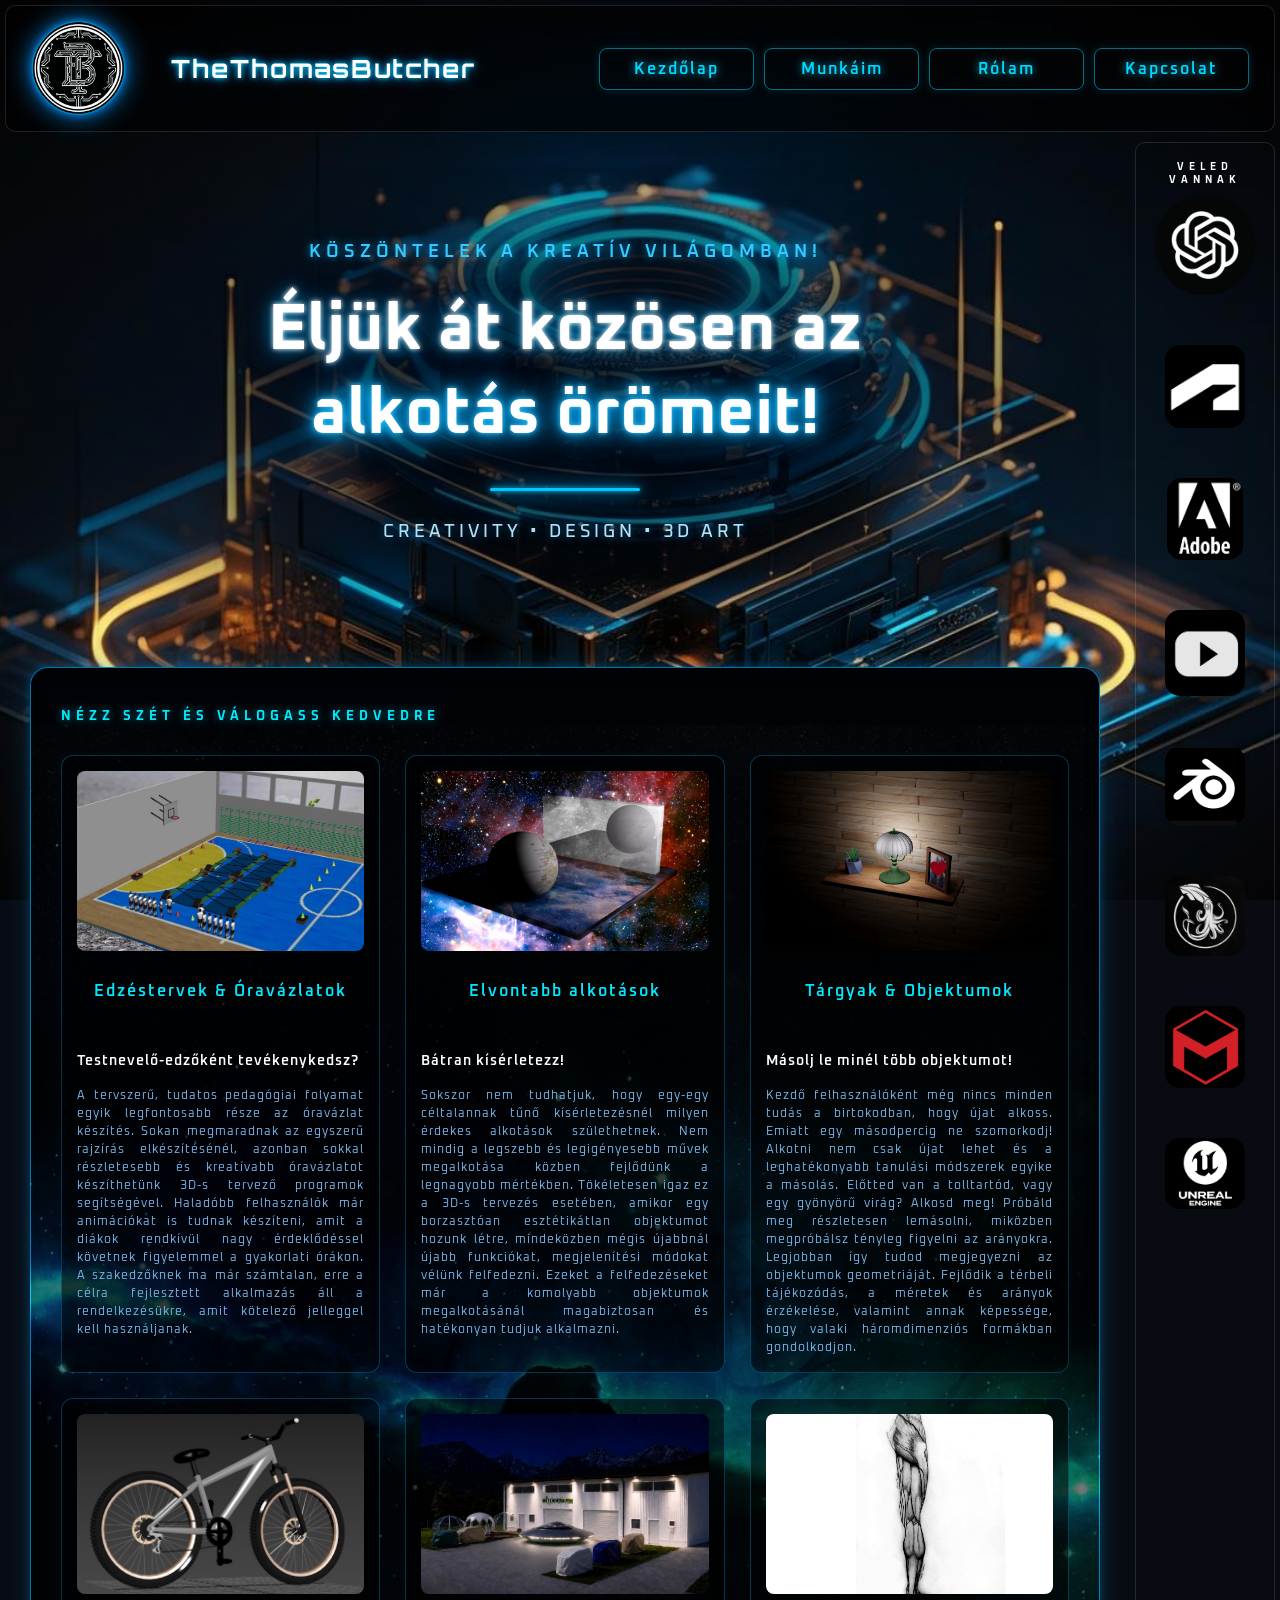
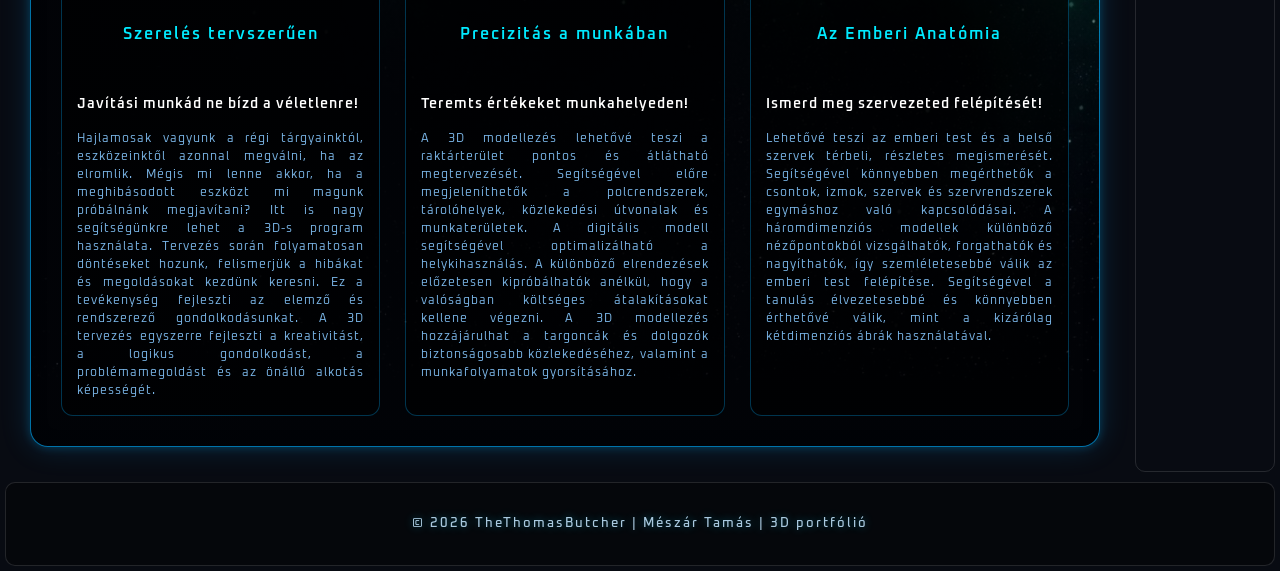
<file: index.html>
<!DOCTYPE html>
<html lang="hu">
<head>
    <meta charset="UTF-8">
    <meta name="author" content="Mészár Tamás">
    <meta name="keywords" content="3D, tervezés, design, objektumok, hobbi">
    <meta name="description" content="Mészár Tamás 3D Studio Maxban készített munkáinak bemutatása.">
    <meta name="viewport" content="width=device-width, initial-scale=1.0">

    <title>Mészár Tamás | 3D portfólió</title>

    <link rel="stylesheet" href="stilus.css">

    <link rel="preconnect" href="https://fonts.googleapis.com">
    <link rel="preconnect" href="https://fonts.gstatic.com" crossorigin>
    <link href="https://fonts.googleapis.com/css2?family=Oxanium:wght@400;500;600;700;800&display=swap" rel="stylesheet">
    <link href="https://fonts.googleapis.com/css2?family=Orbitron:wght@400;500;600;700;800;900&display=swap" rel="stylesheet">
    <link href="https://fonts.googleapis.com/css2?family=Oswald:wght@400;500;600;700&display=swap" rel="stylesheet">

</head>

<body>
    <main>
        
        <header class="fejlec">
            <img src="Kepek/TTB_LOGO.png" alt="TheThomasButcher logó" class="logo-kep">

            <h1 class="logo-szoveg">TheThomasButcher</h1>

            <nav class="menu" aria-label="Fő navigáció">
                <a href="#kezdolap">Kezdőlap</a>
                <a href="#galeria">Munkáim</a>
                <a href="rolam.html">Rólam</a>
                <a href="kapcsolat.html">Kapcsolat</a>
            </nav>
        </header>


<article>
    
    <h2 class="visually-hidden">Köszöntő</h2>

        <section class="hero-cim" id="kezdolap">

        <p class="hero-kis">
            KÖSZÖNTELEK A KREATÍV VILÁGOMBAN!
        </p>

        <h2>
            Éljük át közösen az
            <span>alkotás örömeit!</span>
        </h2>

        <div class="cim-vonal"></div>

        <p class="hero-leiras">
            CREATIVITY • DESIGN • 3D ART
        </p>

        

    </section>

     
    <section class="tartalom-doboz munkak-hatter" id="galeria">
        <h2>NÉZZ SZÉT ÉS VÁLOGASS KEDVEDRE</h2>

        <div class="munka-racs">

            <div class="munka-kartya">
                <img src="Kepek/Munkaim/projektem_01c.jpg" alt="A kezdetek...">
                <h3>Edzéstervek & Óravázlatok</h3>
                <p>Testnevelő-edzőként tevékenykedsz?</p>
                <p class="extra-szoveg">
                A tervszerű, tudatos pedagógiai folyamat egyik legfontosabb része az óravázlat készítés. Sokan
                megmaradnak az egyszerű rajzírás elkészítésénél, azonban sokkal részletesebb és kreatívabb óravázlatot
                készíthetünk 3D-s tervező programok segítségével. Haladóbb felhasználók már animációkat is tudnak készíteni,
                amit a diákok rendkívül nagy érdeklődéssel követnek figyelemmel a gyakorlati órákon. A szakedzőknek ma már számtalan,
                erre a célra fejlesztett alkalmazás áll a rendelkezésükre, amit kötelező jelleggel kell használjanak.
                
                </p>
            </div>

            <div class="munka-kartya">
                <img src="Kepek/Munkaim/projektem_02.jpg" alt="Sok gyakorlás">
                <h3>Elvontabb alkotások</h3>
                <p>Bátran kísérletezz!</p>
                <p class="extra-szoveg">
                Sokszor nem tudhatjuk, hogy egy-egy céltalannak tűnő kísérletezésnél milyen érdekes alkotások 
                születhetnek. Nem mindig a legszebb és legigényesebb művek megalkotása közben fejlődünk a legnagyobb mértékben.
                Tökéletesen igaz ez a 3D-s tervezés esetében, amikor egy borzasztóan esztétikátlan objektumot hozunk létre,
                mindeközben mégis újabbnál újabb funkciókat, megjelenítési módokat vélünk felfedezni. Ezeket a felfedezéseket már
                a komolyabb objektumok megalkotásánál magabiztosan és hatékonyan tudjuk alkalmazni.
                </p>
            </div>

            <div class="munka-kartya">
                <img src="Kepek/Munkaim/projektem_04.jpg" alt="Letisztultabb alkotás">
                <h3>Tárgyak & Objektumok</h3>
                <p>Másolj le minél több objektumot!</p>
                <p class="extra-szoveg">
                Kezdő felhasználóként még nincs minden tudás a birtokodban, hogy újat alkoss. Emiatt egy másodpercig
                ne szomorkodj! Alkotni nem csak újat lehet és a leghatékonyabb tanulási módszerek egyike a másolás. 
                Előtted van a tolltartód, vagy egy gyönyörű virág? Alkosd meg! Próbáld meg részletesen lemásolni, miközben
                megpróbálsz tényleg figyelni az arányokra. Legjobban így tudod megjegyezni az objektumok geometriáját.
                Fejlődik a térbeli tájékozódás, a méretek és arányok érzékelése, valamint annak képessége, hogy valaki 
                háromdimenziós formákban gondolkodjon. 
                </p>
            </div>

            <div class="munka-kartya">
                <img src="Kepek/Munkaim/projektem_04c.jpg" alt="Kerékpár modellezés">
                <h3>Szerelés tervszerűen</h3>
                <p>Javítási munkád ne bízd a véletlenre!</p>
                <p class="extra-szoveg">
                Hajlamosak vagyunk a régi tárgyainktól, eszközeinktől azonnal megválni, ha az elromlik. Mégis mi lenne
                 akkor, ha a meghibásodott eszközt mi magunk próbálnánk megjavítani? Itt is nagy segítségünkre lehet
                 a 3D-s program használata. Tervezés során folyamatosan döntéseket hozunk, felismerjük a hibákat és 
                 megoldásokat kezdünk keresni. Ez a tevékenység fejleszti az elemző és rendszerező gondolkodásunkat.
                 A 3D tervezés egyszerre fejleszti a kreativitást, a logikus gondolkodást, a problémamegoldást 
                 és az önálló alkotás képességét.
                </p>
            </div>

            <div class="munka-kartya">
                <img src="Kepek/Munkaim/projektem_05a.jpeg" alt="Munkahely">
                <h3>Precizitás a munkában</h3>
                <p>Teremts értékeket munkahelyeden!</p>
                <p class="extra-szoveg">
                A 3D modellezés lehetővé teszi a raktárterület pontos és átlátható
                 megtervezését. Segítségével előre megjeleníthetők a polcrendszerek, tárolóhelyek, közlekedési útvonalak és
                munkaterületek. A digitális modell segítségével optimalizálható a helykihasználás. A különböző 
                elrendezések előzetesen kipróbálhatók anélkül, hogy a valóságban költséges
                átalakításokat kellene végezni. A 3D modellezés hozzájárulhat a targoncák és dolgozók biztonságosabb
                közlekedéséhez, valamint a munkafolyamatok gyorsításához.
                </p>
            </div>

            <div class="munka-kartya">
                <img src="Kepek/Munkaim/projektem_06.jpg" alt="Tervrajz">
                <h3>Az Emberi Anatómia</h3>
                <p>Ismerd meg szervezeted felépítését!</p>
                <p class="extra-szoveg">
                Lehetővé teszi az emberi test és a belső szervek térbeli, részletes megismerését. Segítségével könnyebben 
                megérthetők a csontok, izmok, szervek és szervrendszerek egymáshoz való kapcsolódásai. A háromdimenziós modellek 
                különböző nézőpontokból vizsgálhatók, forgathatók és nagyíthatók, így szemléletesebbé válik az emberi test 
                felépítése. Segítségével a tanulás élvezetesebbé és könnyebben érthetővé válik, mint a kizárólag 
                kétdimenziós ábrák használatával.
                </p>
            </div>

        </div>

    </section>
    
</article>

    
    <aside class="jobb" >
        <h2>VELED VANNAK</h2>

        <div class="hasznos-oldalak">

            <a href="https://chatgpt.com/" target="_blank">
                <img src="Kepek/ChatGPT.png" alt="ChatGPT" width="100">
            </a>

            <a href="https://www.autodesk.com/" target="_blank">
                <img src="Kepek/Autodesk.png" alt="Autodesk" width="80">
            </a>

            <a href="https://www.adobe.com/" target="_blank">
                <img src="Kepek/Adobe.png" alt="Adobe" width="76">
            </a>

            <a href="https://www.youtube.com/" target="_blank">
                <img src="Kepek/Youtube.png" alt="Youtube" width="80">
            </a>

            <a href="https://www.blender.org/" target="_blank">
                <img src="Kepek/Blender.png" alt="Blender" width="80">
            </a>

            <a href="https://www.turbosquid.com/" target="_blank">
                <img src="Kepek/TurboSquid.jpeg" alt="TurboSquid" width="80">
            </a>

            <a href="https://www.maxon.net/" target="_blank">
                <img src="Kepek/Maxon.png" alt="Maxon" width="80">
            </a>

            <a href="https://unrealengine.com/" target="_blank">
                <img src="Kepek/UnrealEngine.png" alt="UnEng" width="80">
            </a>
        </div>
    </aside>

    
        <footer id="kapcsolat">
        <p>© 2026 TheThomasButcher | Mészár Tamás | 3D portfólió </p>
        </footer>
    </main>
</body>
</html>
</file>
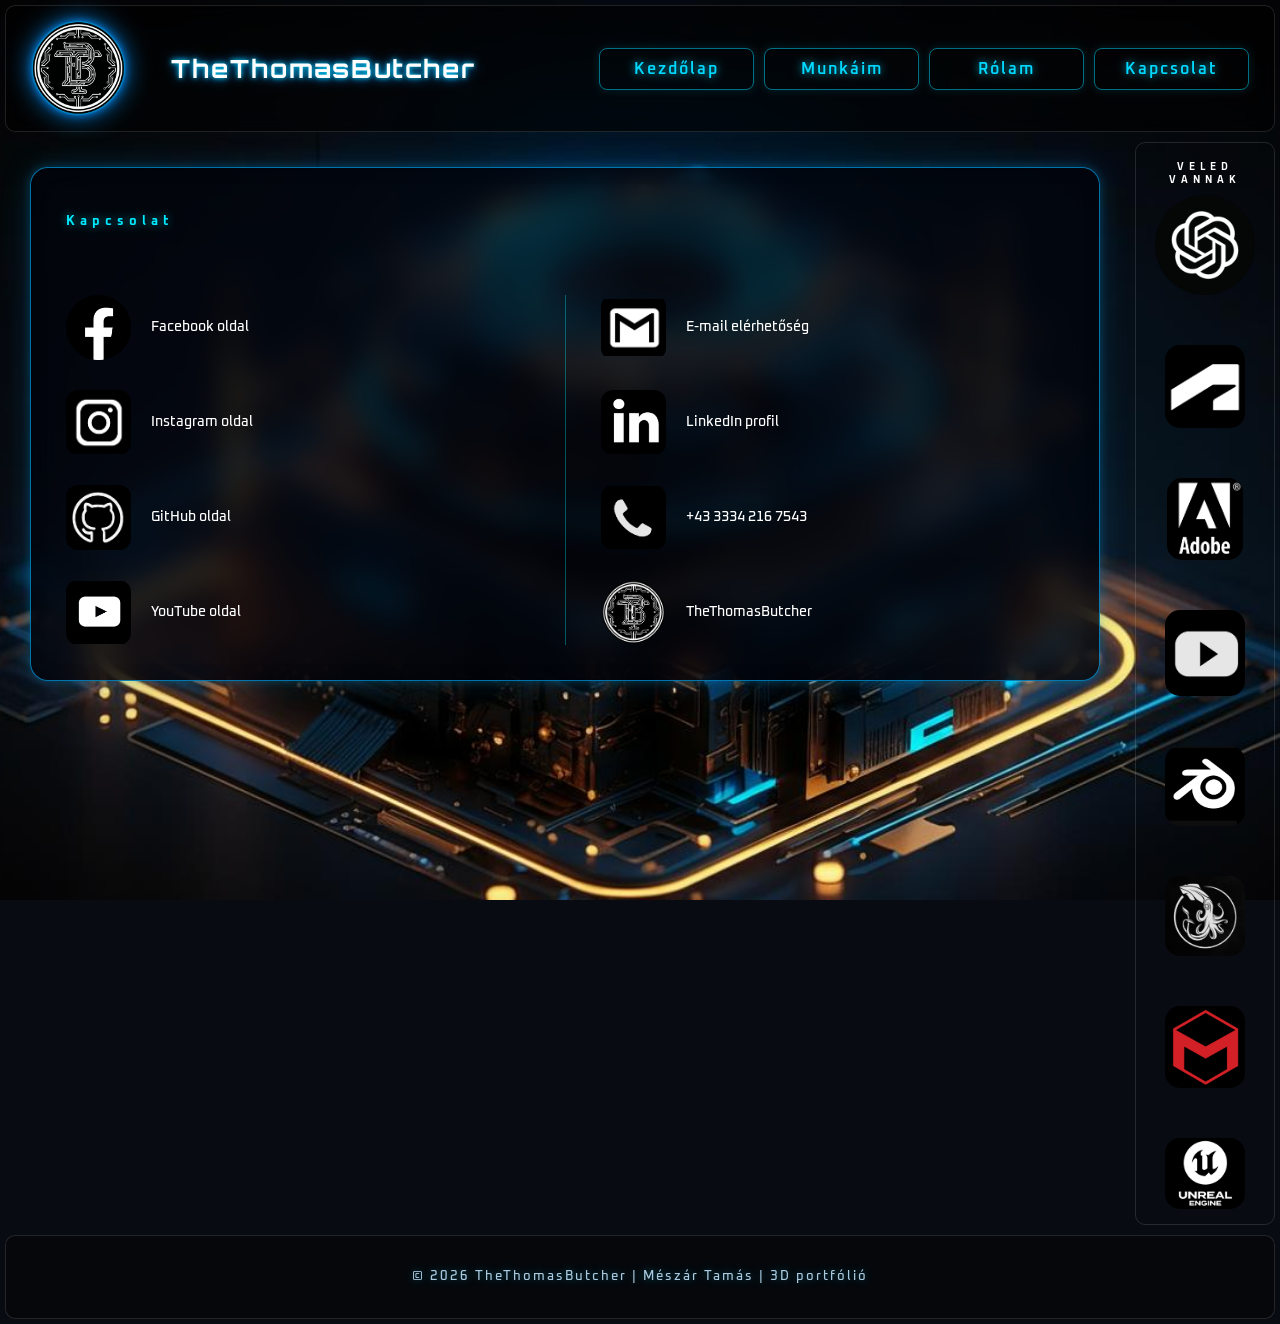
<file: kapcsolat.html>
<!DOCTYPE html>
<html lang="hu">
<head>
    <meta charset="UTF-8">
    <meta name="author" content="Mészár Tamás">
    <meta name="keywords" content="3D, tervezés, design, objektumok, hobbi">
    <meta name="description" content="Mészár Tamás 3D Studio Maxban készített munkáinak bemutatása.">
    <meta name="viewport" content="width=device-width, initial-scale=1.0">

    <title>Mészár Tamás | 3D portfólió</title>

    <link rel="stylesheet" href="stilus.css">

    <link rel="preconnect" href="https://fonts.googleapis.com">
    <link rel="preconnect" href="https://fonts.gstatic.com" crossorigin>
    <link href="https://fonts.googleapis.com/css2?family=Oxanium:wght@400;500;600;700;800&display=swap" rel="stylesheet">
    <link href="https://fonts.googleapis.com/css2?family=Orbitron:wght@400;500;600;700;800;900&display=swap" rel="stylesheet">
    <link href="https://fonts.googleapis.com/css2?family=Oswald:wght@400;500;600;700&display=swap" rel="stylesheet">

</head>

<body>
    <main class="kapcsolat-oldal">
        
        <header class="fejlec">
            <img src="Kepek/TTB_LOGO.png" alt="TheThomasButcher logó" class="logo-kep">

            <h1 class="logo-szoveg">TheThomasButcher</h1>

            <nav class="menu" aria-label="Fő navigáció">
                <a href="index.html#kezdolap">Kezdőlap</a>
                <a href="index.html#galeria">Munkáim</a>
                <a href="rolam.html">Rólam</a>
                <a href="kapcsolat.html">Kapcsolat</a>
            </nav>
        </header>


<article>

    <h2 class="visually-hidden">Kapcsolat</h2>

    <section class="tartalom-doboz kapcsolat-szekcio" id="kapcsolat">

        <h2 class="kapcsolat-cim">Kapcsolat</h2>

        <div class="kapcsolat-lista">

            <div class="kapcsolat-sor">
                <a href="https://www.facebook.com/"
                    target="_blank" rel="noopener noreferrer">
                    <img src="Kepek/Kapcsolat/logo/Fb_logo.png" alt="Facebook">
                </a>
                <p>Facebook oldal</p>
            </div>

            <div class="kapcsolat-sor">
                <a href="https://www.instagram.com/"
                    target="_blank" rel="noopener noreferrer">
                    <img src="Kepek/Kapcsolat/logo/Insta_logo.png" alt="Instagram">
                </a>
                <p>Instagram oldal</p>
            </div>

            <div class="kapcsolat-sor">
                <a href="https://github.com/"
                    target="_blank" rel="noopener noreferrer">
                    <img src="Kepek/Kapcsolat/logo/GitHub_logo.jpg" alt="GitHub">
                </a>
                <p>GitHub oldal</p>
            </div>

            <div class="kapcsolat-sor">
                <a href="https://www.youtube.com/"
                    target="_blank" rel="noopener noreferrer">
                    <img src="Kepek/Kapcsolat/logo/Youtube_logo.png" alt="YouTube">
                </a>
                <p>YouTube oldal</p>
            </div>

        </div>



        <div class="kapcsolat-elvalaszto"></div>


        <div class="kapcsolat-lista">

            <div class="kapcsolat-sor">
                <a href="mailto:kitalaltemail77@gmail.com">
                    <img src="Kepek/Kapcsolat/logo/Gmail_logo.png" alt="E-mail">
                </a>
                <p>E-mail elérhetőség</p>
            </div>

            <div class="kapcsolat-sor">
                <a href="https://www.linkedin.com/" target="_blank"
                    rel="noopener noreferrer">
                    <img src="Kepek/Kapcsolat/logo/Link_logo.png" alt="LinkedIn">
                </a>
                <p>LinkedIn profil</p>
            </div>

            <div class="kapcsolat-sor">
                <a href="https://www.viber.com/" target="_blank"
                    rel="noopener noreferrer">
                    <img src="Kepek/Kapcsolat/logo/Phone_logo.png" alt="LinkedIn">
                </a>
                <p>+43 3334 216 7543</p>
            </div>

            <div class="kapcsolat-sor">
                <a href="https://www.viber.com/" target="_blank"
                    rel="noopener noreferrer">
                    <img src="Kepek/TTB_LOGO.png" alt="LinkedIn">
                </a>
                <p>TheThomasButcher</p>
            </div>


        </div>

    </section>

</article>

    <aside class="jobb" >
        <h2>VELED VANNAK</h2>

        <div class="hasznos-oldalak">

            <a href="https://chatgpt.com/" target="_blank">
                <img src="Kepek/ChatGPT.png" alt="ChatGPT" width="100">
            </a>

            <a href="https://www.autodesk.com/" target="_blank">
                <img src="Kepek/Autodesk.png" alt="Autodesk" width="80">
            </a>

            <a href="https://www.adobe.com/" target="_blank">
                <img src="Kepek/Adobe.png" alt="Adobe" width="76">
            </a>

            <a href="https://www.youtube.com/" target="_blank">
                <img src="Kepek/Youtube.png" alt="Youtube" width="80">
            </a>

            <a href="https://www.blender.org/" target="_blank">
                <img src="Kepek/Blender.png" alt="Blender" width="80">
            </a>

            <a href="https://www.turbosquid.com/" target="_blank">
                <img src="Kepek/TurboSquid.jpeg" alt="TurboSquid" width="80">
            </a>

            <a href="https://www.maxon.net/" target="_blank">
                <img src="Kepek/Maxon.png" alt="Maxon" width="80">
            </a>

            <a href="https://unrealengine.com/" target="_blank">
                <img src="Kepek/UnrealEngine.png" alt="UnEng" width="80">
            </a>
        </div>
    </aside>

        <footer>
        <p>© 2026 TheThomasButcher | Mészár Tamás | 3D portfólió</p>
        </footer>
    </main>
</body>
</html>
</file>
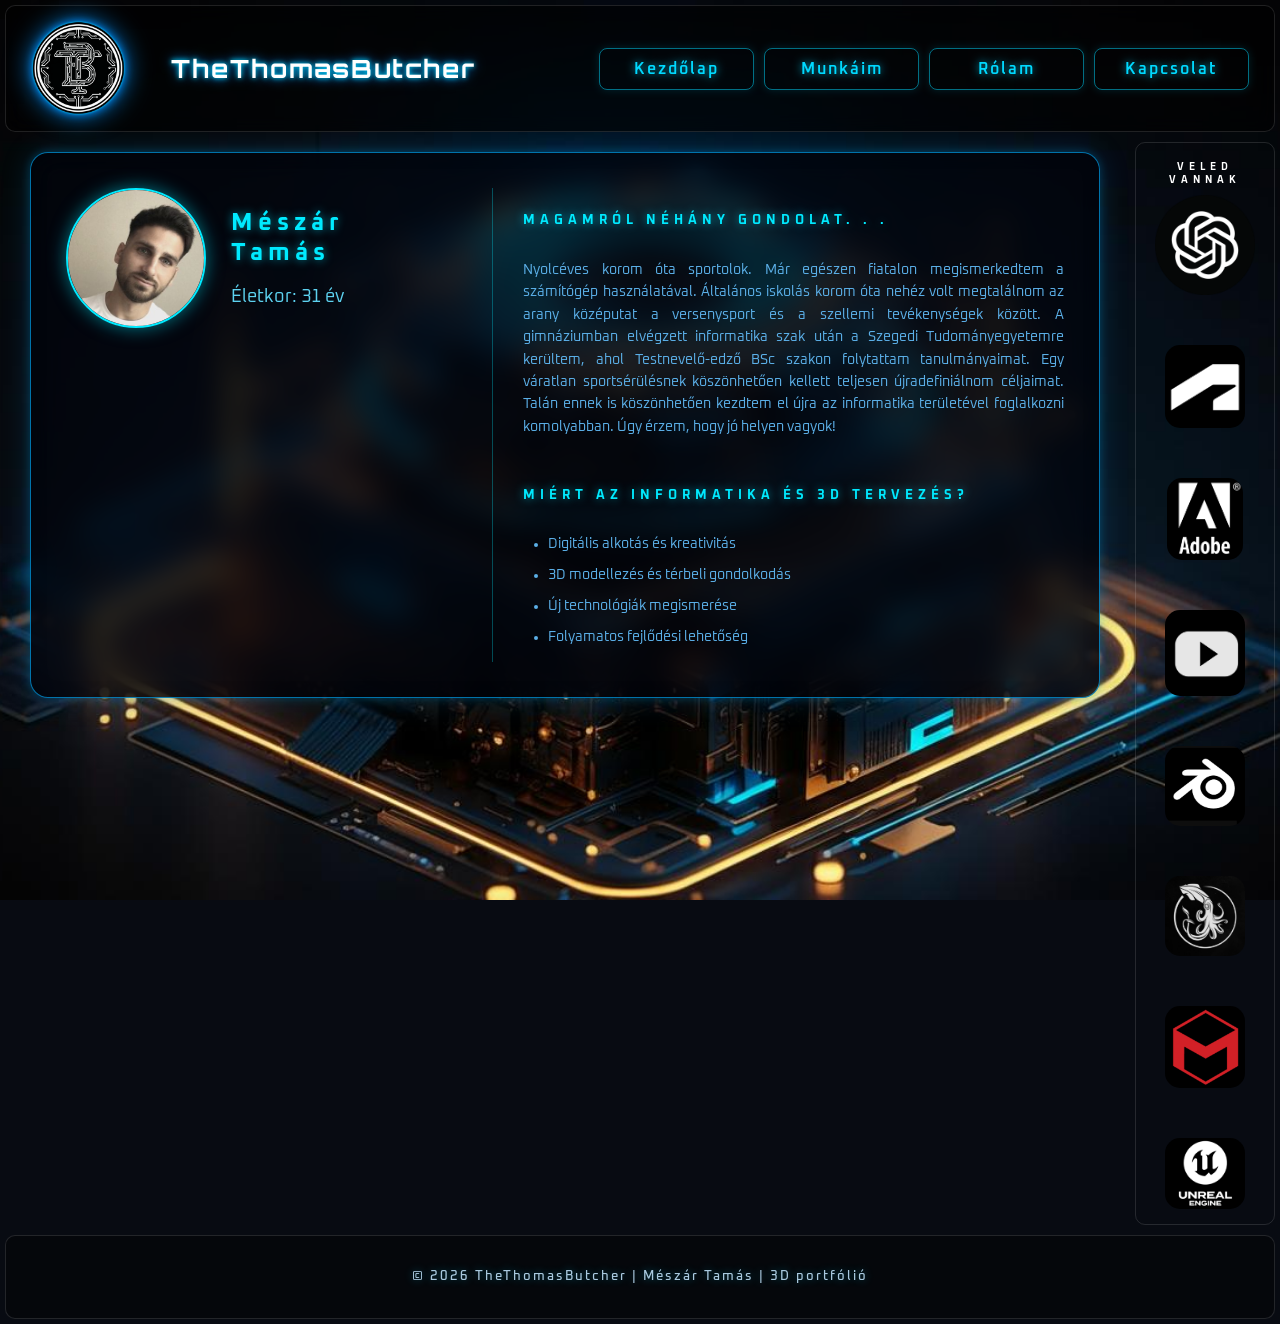
<file: rolam.html>
<!DOCTYPE html>
<html lang="hu">
<head>
    <meta charset="UTF-8">
    <meta name="author" content="Mészár Tamás">
    <meta name="keywords" content="3D, tervezés, design, objektumok, hobbi">
    <meta name="description" content="Mészár Tamás 3D Studio Maxban készített munkáinak bemutatása.">
    <meta name="viewport" content="width=device-width, initial-scale=1.0">

    <title>Mészár Tamás | 3D portfólió</title>

    <link rel="stylesheet" href="stilus.css">

    <link rel="preconnect" href="https://fonts.googleapis.com">
    <link rel="preconnect" href="https://fonts.gstatic.com" crossorigin>
    <link href="https://fonts.googleapis.com/css2?family=Oxanium:wght@400;500;600;700;800&display=swap" rel="stylesheet">
    <link href="https://fonts.googleapis.com/css2?family=Orbitron:wght@400;500;600;700;800;900&display=swap" rel="stylesheet">
    <link href="https://fonts.googleapis.com/css2?family=Oswald:wght@400;500;600;700&display=swap" rel="stylesheet">

</head>

<body>
    <main class="rolam-oldal">
        
        <header class="fejlec">
            <img src="Kepek/TTB_LOGO.png" alt="TheThomasButcher logó" class="logo-kep">

            <h1 class="logo-szoveg">TheThomasButcher</h1>

            <nav class="menu" aria-label="Fő navigáció">
                <a href="index.html#kezdolap">Kezdőlap</a>
                <a href="index.html#galeria">Munkáim</a>
                <a href="rolam.html">Rólam</a>
                <a href="kapcsolat.html">Kapcsolat</a>
            </nav>
        </header>


<article>

    <h2 class="visually-hidden">Bemutatkozásom</h2>

        <section class="tartalom-doboz bemutatkozas" id="rolam">

            <div class="bemutatkozas-bal">

                <img src="Kepek/Rolam/MT_profile.jpg"
                    alt="Portrém"
                    class="profil-kep">

                <div class="profil-adatok">
                    <h2>Mészár Tamás</h2>
                    <p>Életkor: 31 év</p>
                </div>

            </div>


            <div class="bemutatkozas-jobb">

                <div class="profil-szoveg">

                    <h3>MAGAMRÓL NÉHÁNY GONDOLAT. . .</h3>

                    <p>
                    Nyolcéves korom óta sportolok. Már egészen fiatalon megismerkedtem a számítógép
                    használatával. Általános iskolás korom óta nehéz volt megtalálnom az arany középutat a versenysport és
                    a szellemi tevékenységek között. A gimnáziumban elvégzett informatika szak után a Szegedi Tudományegyetemre
                    kerültem, ahol Testnevelő-edző BSc szakon folytattam tanulmányaimat. Egy váratlan sportsérülésnek köszönhetően
                    kellett teljesen újradefiniálnom céljaimat. Talán ennek is köszönhetően kezdtem el újra az informatika területével
                    foglalkozni komolyabban. Úgy érzem, hogy jó helyen vagyok!
                    </p>

                    <h3>MIÉRT AZ INFORMATIKA ÉS 3D TERVEZÉS?</h3>

                    <ul class="erdeklodes-lista">
                        <li>Digitális alkotás és kreativitás</li>
                        <li>3D modellezés és térbeli gondolkodás</li>
                        <li>Új technológiák megismerése</li>
                        <li>Folyamatos fejlődési lehetőség</li>
                    </ul>

                </div>

            </div>

        </section>

</article>

    <aside class="jobb" >
        <h2>VELED VANNAK</h2>

        <div class="hasznos-oldalak">

            <a href="https://chatgpt.com/" target="_blank">
                <img src="Kepek/ChatGPT.png" alt="ChatGPT" width="100">
            </a>

            <a href="https://www.autodesk.com/" target="_blank">
                <img src="Kepek/Autodesk.png" alt="Autodesk" width="80">
            </a>

            <a href="https://www.adobe.com/" target="_blank">
                <img src="Kepek/Adobe.png" alt="Adobe" width="76">
            </a>

            <a href="https://www.youtube.com/" target="_blank">
                <img src="Kepek/Youtube.png" alt="Youtube" width="80">
            </a>

            <a href="https://www.blender.org/" target="_blank">
                <img src="Kepek/Blender.png" alt="Blender" width="80">
            </a>

            <a href="https://www.turbosquid.com/" target="_blank">
                <img src="Kepek/TurboSquid.jpeg" alt="TurboSquid" width="80">
            </a>

            <a href="https://www.maxon.net/" target="_blank">
                <img src="Kepek/Maxon.png" alt="Maxon" width="80">
            </a>

            <a href="https://unrealengine.com/" target="_blank">
                <img src="Kepek/UnrealEngine.png" alt="UnEng" width="80">
            </a>
        </div>
    </aside>

        <footer id="kapcsolat">
        <p>© 2026 TheThomasButcher | Mészár Tamás | 3D portfólió</p>
        </footer>
    </main>
</body>
</html>
</file>
<file: stilus.css>
/* INDEX.HTML ALAPBEÁLLÍTÁSOK */

* {
    box-sizing: border-box;
}

html {
    scroll-behavior: smooth;
    scroll-padding-top: 120px;
}

body {
    margin: 0;
    min-height: 100vh;

    background-color: #080b12;
    background-image: url("Kepek/wp02.jpg");
    background-repeat: no-repeat;
    background-position: center top;
    background-size: cover;
    background-attachment: fixed;

    color: #ffffff;
    font-family: "Oswald", "Bahnschrift", Arial, sans-serif;
}


/* KÖZPONTI GRID ELRENDEZÉS meghatározása */

main {
    display: grid;

    grid-template-columns:
        minmax(180px, 1fr)
        minmax(0, 3fr)
        minmax(140px, 0.4fr);

    grid-template-areas:
        "h h h"
        "a a j"
        "f f f";

    gap: 10px;
    width: 100%;
    min-height: 100vh;
    padding: 5px;
}


/* Közös megjelenésű tartalmi elemek */

header,
footer,
article,
aside {
    min-width: 0;
    padding: 10px;
    border: 1px solid rgba(255, 255, 255, 0.12);
    border-radius: 10px;
}


/* Grid-területek meghatározása */

header {
    grid-area: h;
}

article {
    grid-area: a;
}

.jobb {
    grid-area: j;
}

footer {
    grid-area: f;
}


/* FEJLÉC – LOGÓ, NÉV ÉS MENÜ beállítások */

.fejlec {
    display: flex;
    flex-direction: row;
    align-items: center;
    justify-content: flex-start;

    gap: 20px;
    width: 100%;
    padding: 15px 25px;

    background: rgba(0, 0, 0, 0.55);

    position: sticky;
    top: 0;
    z-index: 1000;

    backdrop-filter: blur(10px);
    -webkit-backdrop-filter: blur(10px);
}

/*Logószöveg beállítása */

.logo-szoveg {
    font-family: 'Orbitron', sans-serif;
    font-size: 25px;
    font-weight: 700;
    font-style: normal;
    letter-spacing: 2px;
    margin-left: 25px;
    color: #ffffff;
    text-shadow:
        0 0 5px #00d9ff,
        0 0 12px #008cff;
    white-space: nowrap;
}

/* Logókép beállítása */

.logo-kep {
    display: block;
    flex: 0 0 85px;

    width: 95px;
    height: 95px;

    object-fit: contain;

    filter:
        drop-shadow(0 0 1px #00d9ff)
        drop-shadow(0 0 4px #008cff)
        drop-shadow(0 0 12px rgba(0, 150, 255, 0.8));

    transition: filter 0.3s ease;
}


/* TheThomasButcher felirat */

/* Navigációs menü beállítása*/

.menu {
    display: grid;
    grid-template-columns: repeat(4, 1fr);
    gap: 10px;
    align-items: center;

    /* A menüt a fejléc jobb oldalára igazítja. */
    margin-left: auto;
}


/* Menüpontok beállítása*/

.menu a {
    color: #00d9ff;
    background: transparent;
    border: 1px solid rgba(0, 217, 255, 0.5);
    border-radius: 8px;
    padding: 10px 30px;
    text-decoration: none;
    font-family: 'Oxanium', sans-serif;
    letter-spacing: 2px;
    font-weight: 600;
    text-shadow: 0 0 8px rgba(0, 217, 255, 0.8);
    box-shadow: 0 0 8px rgba(0, 217, 255, 0.15);
    transition: all 0.3s ease;

    display: flex;
    justify-content: center;
    align-items: center;
    text-align: center;
    white-space: nowrap;
}



/* Egérrel rámutatás és billentyűzetes fókusz beállítások */

.menu a:hover,
.menu a:focus-visible {
    color: #ffffff;
    border-color: #00aaff;
    background-color: rgba(0, 149, 255, 0.18);
    outline: none;
}


/* KÖZÉPSŐ FŐCÍM – KÉK NEON MEGJELENÉS beállítása */

article {
    grid-area: a;

    display: flex;
    flex-direction: column;
    align-items: center;
    justify-content: flex-start;

    gap: 50px;

    min-height: 450px;
    padding: 25px;

    background: transparent;
    border: none;
}


/* A főcím/kezdőlap beállítása */


.hero-cim {
    width: 100%;
    max-width: 1100px;
    min-height: 450px;
    padding: 60px 35px;

    display: flex;
    flex-direction: column;
    align-items: center;
    justify-content: center;

    text-align: center;

    background: radial-gradient(
    ellipse at center,
    rgba(0, 5, 15, 0.90) 0%,
    rgba(0, 8, 20, 0.70) 35%,
    rgba(0, 10, 20, 0.35) 60%,
    transparent 85%
    );

    border: none;
    border-radius: 0;
    box-shadow: none;
    backdrop-filter: none;
    -webkit-backdrop-filter: none;
}


/* FELSŐ FELIRAT beállítása */

.hero-kis {
    margin: 0 0 25px;

    font-family: "Oxanium", sans-serif;
    font-size: 18px;
    font-weight: 600;
    letter-spacing: 5px;

    color: #35caff;

    text-shadow:
        0 0 8px rgba(0, 174, 255, 0.8);
}


/* FŐCÍM beállítása */

.hero-cim h2 {
    margin: 0;

    font-family: "Oxanium", sans-serif;
    font-size: clamp(50px, 6vw, 65px);
    font-weight: 700;
    line-height: 1.3;

    color: #ffffff;

    text-shadow:
        0 0 5px #ffffff,
        0 0 15px rgba(0, 174, 255, 0.65),
        0 0 30px rgba(0, 174, 255, 0.35);
}


/* FŐCÍM MÁSODIK, FEHÉR SORÁNAK beállítása */

.hero-cim h2 span {
    display: block;

    color: #ffffff;

    text-shadow:
        0 0 5px #35caff,
        0 0 15px #00aeff,
        0 0 30px rgba(0, 174, 255, 0.8),
        0 0 50px rgba(0, 174, 255, 0.4);
}


/* Neon választóvonal beállítása */

.cim-vonal {
    width: 150px;
    height: 3px;

    margin: 30px auto;

    background: #00c8ff;
    border-radius: 10px;

    box-shadow:
        0 0 5px #00c8ff,
        0 0 15px #00aeff,
        0 0 30px #00aeff;
}


/* Alsó felirat beállítása */

.hero-leiras {
    margin: 0;

    font-family: "Oxanium", sans-serif;
    font-size: 18px;
    font-weight: 500;
    letter-spacing: 4px;

    color: #b4dff5;

    text-shadow:
        0 0 8px rgba(0, 174, 255, 0.5);
}

/* KÜLÖNÁLLÓ TARTALMI DOBOZOK beállítása */

.tartalom-doboz {
    width: 100%;
    box-sizing: border-box;
    padding: 30px;
    margin-top: 0;

    background-color: rgba(2, 5, 12, 0.75);
    background-size: cover;
    background-position: center;
    background-repeat: no-repeat;

    border: 1px solid rgba(0, 174, 255, 0.65);
    border-radius: 18px;

    box-shadow:
        0 0 10px rgba(0, 174, 255, 0.25),
        0 0 30px rgba(0, 174, 255, 0.18),
        inset 0 0 20px rgba(2, 2, 2, 0.08);

    backdrop-filter: blur(15px);
    -webkit-backdrop-filter: blur(15px);
}

.tartalom-doboz h2 {
    font-family: 'Oxanium', sans-serif;
    font-size: 13px;
    font-weight: 700;
    color: #00eaff;
    text-align: left;
    letter-spacing: 5px;
    text-shadow: 0 0 10px rgba(0, 234, 255, 0.6);
    margin-bottom: 30px;
}

/* EGYEDI HÁTTÉRKÉP beállítása */

.munkak-hatter {
    background-image:
        linear-gradient(rgba(2, 5, 12, 0.55), rgba(2, 5, 12, 0.55)),
        url("Kepek/wp03.jpg");
}

/* MUNKÁK OSZLOPOS ELRENDEZÉSÉNEK beállítása */

.munka-racs {
    display: grid;
    grid-template-columns: repeat(auto-fit, minmax(200px, 1fr));
    gap: 25px;
    margin-top: 30px;
}

/* EGY-EGY MUNKA KÁRTYÁJÁNAK beállítása */

.munka-kartya {
    padding: 15px;

    background: rgba(0, 0, 0, 0.55);

    border: 1px solid rgba(0, 174, 255, 0.3);
    border-radius: 12px;

    text-align: center;
}

.munka-kartya img {
    display: block;
    width: 100%;
    height: 180px;
    object-fit: cover;
    border-radius: 8px;
    margin-bottom: 30px;
}

.munka-kartya h3 {
    font-family: 'Oxanium', sans-serif;
    font-size: 16px;
    color: #00eaff;
    font-weight: 600;
    letter-spacing: 2px;
    margin-bottom: 50px;
}

.munka-kartya p {
    margin: 0;
    font-family: 'Oxanium', sans-serif;
    font-size: 14px;
    font-weight: 600;
    text-align: left;
    letter-spacing: 1px;
    line-height: 1.5;
}

/* LÉTREHOZOTT EXTRA-SZOVEG SZABÁLY hozzáadása */

.munka-kartya .extra-szoveg {
    font-family: 'Oxanium', sans-serif;
    font-size: 12px;
    color: #78b3e4;
    font-weight: 400;
    text-align: justify;
    margin-top: 15px;
    
}

.munka-kartya:nth-child(4) {
    grid-column: 1;
}

/* OLDALSÁVOK ÉS EGYÉB TARTALOM beállítása */

.jobb h2 {
    letter-spacing: 5px;
    line-height: 1.25;
    font-size: 10px;
    text-align: center;
    font-family: 'Oxanium', sans-serif;
    font-weight: 700;
}


.jobb p {
    line-height: 1.5;
}

.hasznos-oldalak {
    display: flex;
    flex-direction: column;
    align-items: center;
    gap: 45px;
}

.hasznos-oldalak img {
    border-radius: 15px;
}

section {
    border-radius: 10px;
}

footer {
    background: rgba(0, 0, 0, 0.35);
    text-align: center;

    font-family: 'Oxanium', sans-serif;
    font-size: 13px;
    font-weight: 500;
    letter-spacing: 2px;

    color: #a9c9df;
    text-shadow: 0 0 8px rgba(0, 217, 255, 0.4);

    padding: 20px;
}


/* TABLET ÉS KISEBB LAPTOP beállítása - INDEX.HTML */

@media screen and (max-width: 950px) {

    .fejlec {
        flex-wrap: wrap;
    }

    .menu {
        margin-left: auto;
    }

    .menu a {
        padding: 9px 14px;
    }

    main {
        grid-template-columns:
            minmax(150px, 1fr)
            minmax(0, 2fr)
            minmax(150px, 1fr);
    }

}


/* MOBILNÉZET beállítása - INDEX.HTML */

@media screen and (max-width: 650px) {

    main {
        grid-template-columns: minmax(0, 1fr);

        grid-template-areas:
            "h"
            "a"
            "j"
            "f";
    }

    .fejlec {
        position: relative;
        flex-wrap: wrap;
        justify-content: center;
        gap: 10px;
        padding: 12px;
    }

    .logo-kep {
        flex: 0 0 55px;
        width: 55px;
        height: 55px;
    }

    .logo-szoveg {
        font-size: clamp(16px, 4.5vw, 22px);
        margin-left: 5px;
        white-space: normal;
    }

    .menu {
        width: 100%;
        margin-left: 0;
        grid-template-columns: repeat(2, minmax(0, 1fr));
        gap: 8px;
    }

    .menu a {
        padding: 10px 5px;
        font-size: 13px;
        letter-spacing: 1px;
        white-space: normal;
    }

    article {
        min-height: 350px;
        padding: 15px;
    }

    .hero-cim {
        padding: 35px 18px;
    }

    .hero-kis {
        font-size: 10px;
        letter-spacing: 3px;
    }

    .hero-cim h2 {
        font-size: 30px;
    }

    .hero-leiras {
        font-size: 10px;
        letter-spacing: 2px;
    }

    main {
        width: 100%;
        padding: 5px;
        grid-template-columns: minmax(0, 1fr);
    }

    article,
    aside,
    .tartalom-doboz {
        width: 100%;
        min-width: 0;
        box-sizing: border-box;
    }

    .munka-racs {
        grid-template-columns: minmax(0, 1fr);
    }

    .munka-kartya {
        width: 100%;
        min-width: 0;
        box-sizing: border-box;
    }

    .munka-kartya img,
    .jobb img {
        max-width: 100%;
        height: auto;
    }

}

/* A ROLAM.HTML formázásai */

/* BEMUTATKOZÓ SZEKCIÓ beállítása */

/* KÉTOSZLOPOS ELRENDEZÉS beállítása */

.bemutatkozas {
    width: 100%;
    padding: 35px;
    display: grid;
    grid-template-columns: 1fr 1.5fr;
    gap: 45px;
    align-items: start;
}

/* BAL OLDAL beállítása */

.bemutatkozas-bal {
    display: flex;
    align-items: center;
    gap: 25px;
}

.profil-kep {
    width: 140px;
    height: 140px;
    min-width: 140px;

    border-radius: 50%;
    object-fit: cover;

    border: 2px solid #00eaff;
    box-shadow: 0 0 18px rgba(0, 234, 255, 0.5);
}

.profil-adatok h2 {
    font-family: 'Oxanium', sans-serif;
    color: #00eaff;
    font-size: 24px;
    margin-bottom: 5px;
    
}

.profil-adatok p {
    font-family: 'Oxanium', sans-serif;
    color: rgb(93, 210, 240);
    font-size: 18px;
}

/* JOBB OLDAL beállítása */

.bemutatkozas-jobb {
    padding-left: 30px;
    border-left: 1px solid rgba(0, 234, 255, 0.3);
}

.profil-szoveg h3 {
    font-family: 'Oxanium', sans-serif;
    font-size: 13px;
    font-weight: 700;
    color: #00eaff;
    text-align: left;
    letter-spacing: 5px;
    text-shadow: 0 0 10px rgba(0, 234, 255, 0.6);

    margin-top: 25px;
    margin-bottom: 30px;
}

.profil-szoveg h3:nth-of-type(2) {
    margin-top: 50px;
}

.profil-szoveg p {
    font-family: 'Oxanium', sans-serif;
    color: rgb(91, 175, 231);
    font-size: 14px;
    line-height: 1.6;
    text-align: justify;
    margin-bottom: 15px;
}

.erdeklodes-lista {
    font-family: 'Oxanium', sans-serif;
    color: rgb(91, 175, 231);
    font-size: 14px;
    line-height: 1.5;

    padding-left: 25px;
    margin-top: 10px;
}

.erdeklodes-lista li {
    margin-bottom: 10px;
}

/* MOBILNÉZET beállítása - ROLAM.HTML */

@media (max-width: 950px) {

    .bemutatkozas {
        grid-template-columns: 1fr;
        gap: 30px;
    }

    .bemutatkozas-jobb {
        padding-left: 0;
        border-left: none;
        border-top: 1px solid rgba(0, 234, 255, 0.3);
        padding-top: 25px;
    }

}

@media (max-width: 650px) {

    .bemutatkozas-bal {
        flex-direction: column;
        text-align: center;
    }

}

main.rolam-oldal article {
    justify-content: flex-start;
    align-items: stretch;
    min-height: auto;
    gap: 0;
    padding-top: 10px;
}

.visually-hidden {
    position: absolute;
    width: 1px;
    height: 1px;
    padding: 0;
    margin: -1px;
    overflow: hidden;
    clip: rect(0, 0, 0, 0);
    white-space: nowrap;
    border: 0;
}


/* KAPCSOLAT.HTML beállítása */

/* KAPCSOLAT SZEKCIÓ beállítása */

.kapcsolat-szekcio {
    display: grid;
    grid-template-columns: 1fr 1px 1fr;
    gap: 35px;

    align-items: center;
    padding: 35px;
}

.kapcsolat-cim {
    grid-column: 1 / -1;
    text-align: center;
    margin-bottom: 20px;
}

/* LOGÓK ÉS FELIRATOK beállítása */

.kapcsolat-lista {
    display: flex;
    flex-direction: column;
    justify-content: center;
    gap: 30px;
}

.kapcsolat-sor {
    display: flex;
    align-items: center;
    gap: 20px;
}

.kapcsolat-sor img {
    display: block;
    width: 65px;
    height: 65px;
    object-fit: contain;

    border: none;
    border-radius: 12px;
    padding: 0;
    box-shadow: none;
    filter: none;

    transition: transform 0.3s ease;
}

.kapcsolat-sor img:hover {
    transform: scale(1.05);
}

.kapcsolat-sor p {
    font-family: 'Oxanium', sans-serif;
    font-size: 14px;
    font-weight: 500;
    color: #ffffff;
    margin: 0;
}

/* ELVÁLASZTÓVONAL beállítása */

.kapcsolat-elvalaszto {
    width: 1px;
    height: 100%;
    min-height: 250px;

    background: rgba(0, 234, 255, 0.35);
}

/* MOBILNÉZET beállítása - KAPCSOLAT.HTML */

@media (max-width: 650px) {

    .kapcsolat-szekcio {
        grid-template-columns: 1fr;
        gap: 25px;
    }

    .kapcsolat-elvalaszto {
        width: 100%;
        height: 1px;
        min-height: 0;
    }

    .kapcsolat-lista {
        gap: 25px;
    }

}
</file>
